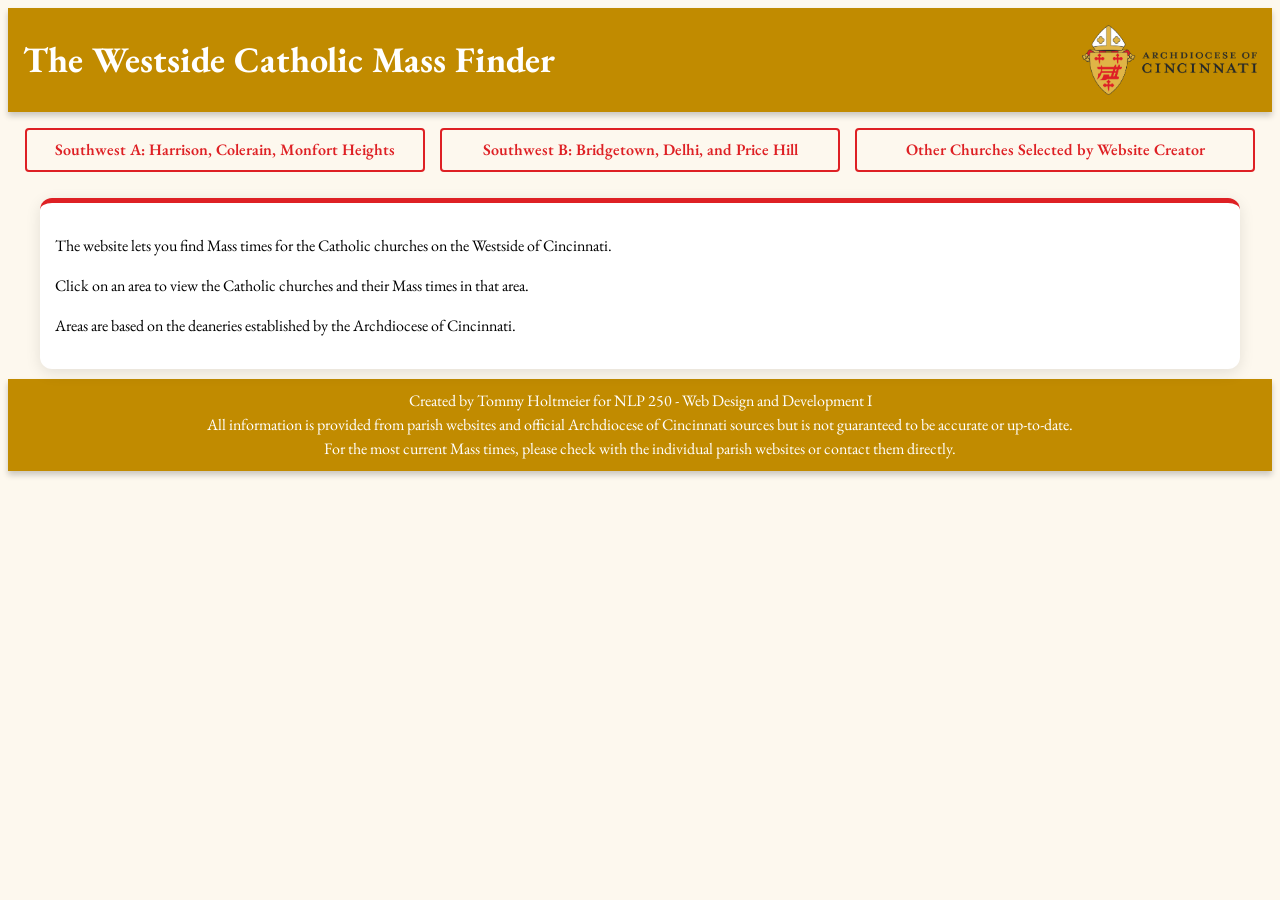
<file: index.html>
<!doctype html>
<html>
	<head>
		<title>Home Page</title>
        <link rel="stylesheet" href="style.css" />
        <style>
            @import url('https://fonts.googleapis.com/css2?family=EB+Garamond:ital,wght@0,400..800;1,400..800&display=swap');
        </style>
	</head>
	<body>
		<header>
            <h1 class="page_title">The Westside Catholic Mass Finder</h1>
            <img class="logo" src="images/archdioceselogo.png" alt="Archdiocese of Cincinnati Logo" width="175px"/>
        </header>
        <div class="container">
            <nav>
                <ul>
                    <li><a href="southwesta.html">Southwest A: Harrison, Colerain, Monfort Heights</a></li>
                    <li><a href="southwestb.html">Southwest B: Bridgetown, Delhi, and Price Hill</a></li>
                    <li><a href="bonus.html">Other Churches Selected by Website Creator</a></li>
                </ul>
            </nav>
            <section>
                <p>The website lets you find Mass times for the Catholic churches on the Westside of Cincinnati.</p>
                <p>Click on an area to view the Catholic churches and their Mass times in that area.</p>
                <p>Areas are based on the deaneries established by the Archdiocese of Cincinnati.</p>
            </section>
        </div>
        <footer>
            <p>Created by Tommy Holtmeier for NLP 250 - Web Design and Development I</p>
            <p>All information is provided from parish websites and official Archdiocese of Cincinnati sources but is not guaranteed to be accurate or up-to-date.</p>
            <p>For the most current Mass times, please check with the individual parish websites or contact them directly.</p>
        </footer>
	</body>
</html>
</file>
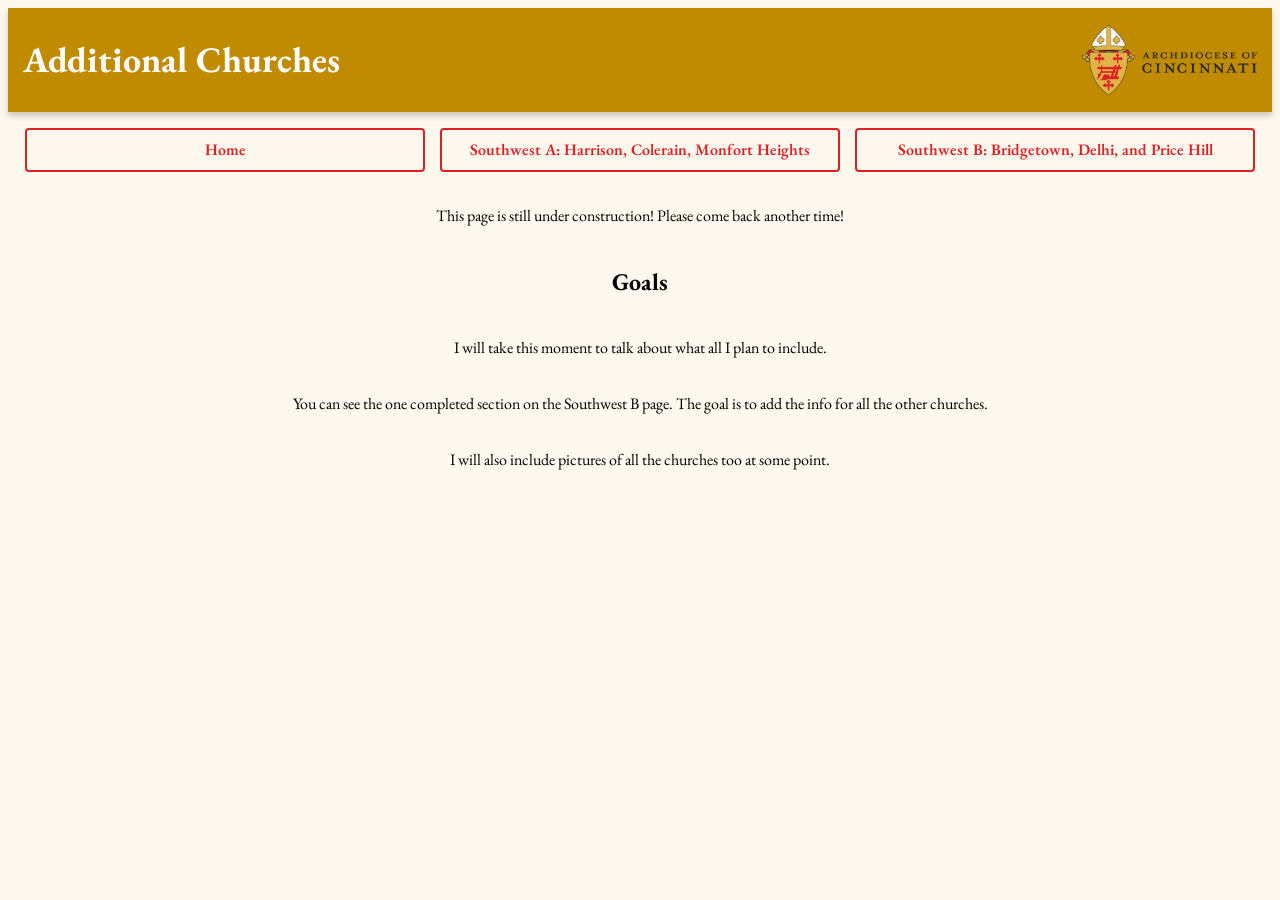
<file: bonus.html>
<!DOCTYPE html>
<html>
    <head>
        <title>Additional Churches</title>
        <link rel="stylesheet" href="style.css" />
        <style>
            @import url('https://fonts.googleapis.com/css2?family=EB+Garamond:ital,wght@0,400..800;1,400..800&display=swap');
        </style>
    </head>
    <body>
        <header>
            <h1 class="page_title">Additional Churches</h1>
            <img class="logo" src="images/archdioceselogo.png" alt="Archdiocese of Cincinnati Logo" width="175px"/>
        </header>
        <div class="container">
            <nav>
            <ul>
                <li><a href="index.html">Home</a></li>
                <li><a href="southwesta.html">Southwest A: Harrison, Colerain, Monfort Heights</a></li>
                <li><a href="southwestb.html">Southwest B: Bridgetown, Delhi, and Price Hill</a></li>
            </ul>
            </nav>
            <p>This page is still under construction! Please come back another time!</p>
            <h2>Goals</h2>
            <p>I will take this moment to talk about what all I plan to include.</p>
            <p>You can see the one completed section on the Southwest B page. The goal is to add the info for all the other churches.</p>
            <p>I will also include pictures of all the churches too at some point.</p>
        </div>
    </body>
</html>
</file>
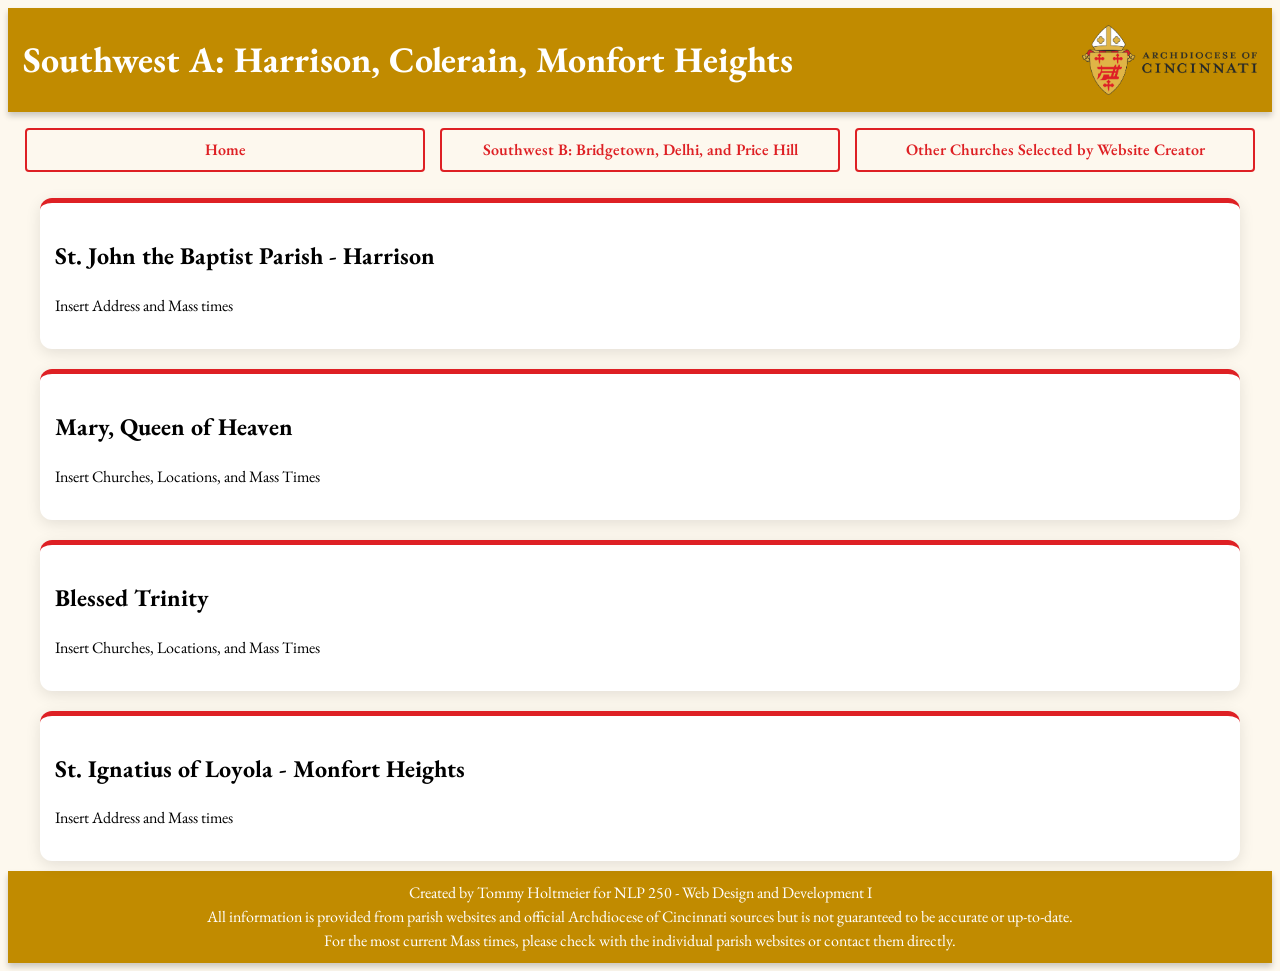
<file: southwesta.html>
<!DOCTYPE html>
<html>
    <head>
        <title>Southwest A</title>
        <link rel="stylesheet" href="style.css" />
        <style>
            @import url('https://fonts.googleapis.com/css2?family=EB+Garamond:ital,wght@0,400..800;1,400..800&display=swap');
        </style>
    </head>
    <body>
        <header>
            <h1 class="page_title">Southwest A: Harrison, Colerain, Monfort Heights</h1>
            <img class="logo" src="images/archdioceselogo.png" alt="Archdiocese of Cincinnati Logo" width="175px"/>
        </header>
        <div class="container">
            <nav>
            <ul>
                <li><a href="index.html">Home</a></li>
                <li><a href="southwestb.html">Southwest B: Bridgetown, Delhi, and Price Hill</a></li>
                <li><a href="bonus.html">Other Churches Selected by Website Creator</a></li>    
            </ul>
            </nav>
            <section>
                <h2>St. John the Baptist Parish - Harrison</h2>
                <p>Insert Address and Mass times</p>
            </section>
            <section>
                <h2>Mary, Queen of Heaven</h2>
                <p>Insert Churches, Locations, and Mass Times</p>
            </section>
            <section>
                <h2>Blessed Trinity</h2>
                <p>Insert Churches, Locations, and Mass Times</p>
            </section>
            <section>
                <h2>St. Ignatius of Loyola - Monfort Heights</h2>
                <p>Insert Address and Mass times</p>
            </section>
        </div>
        <footer>
            <p>Created by Tommy Holtmeier for NLP 250 - Web Design and Development I</p>
            <p>All information is provided from parish websites and official Archdiocese of Cincinnati sources but is not guaranteed to be accurate or up-to-date.</p>
            <p>For the most current Mass times, please check with the individual parish websites or contact them directly.</p>
        </footer>
    </body>
</html>
</file>
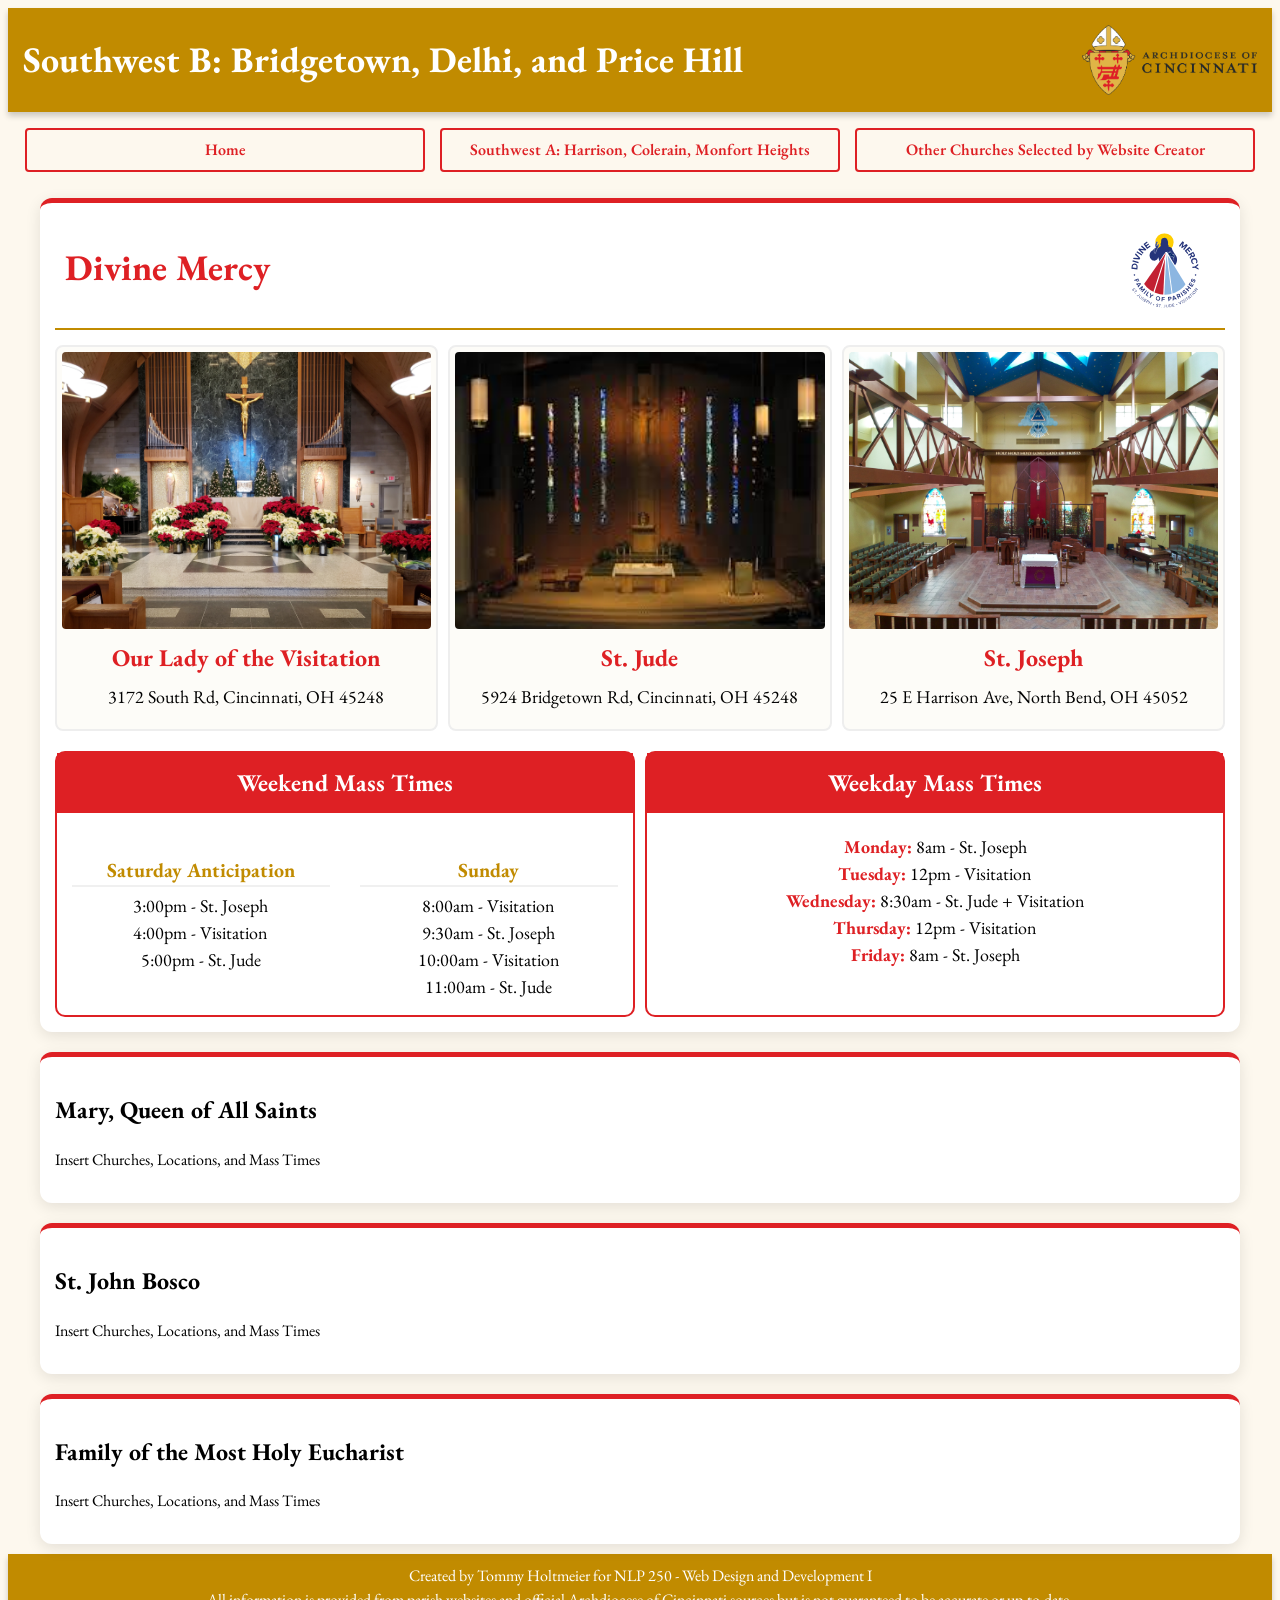
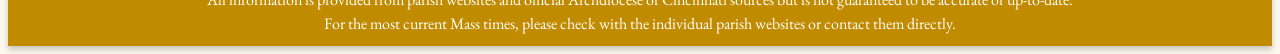
<file: southwestb.html>
<!DOCTYPE html>
<html>
    <head>
        <title>Southwest B</title>
        <link rel="stylesheet" href="style.css" />
        <style>
            @import url('https://fonts.googleapis.com/css2?family=EB+Garamond:ital,wght@0,400..800;1,400..800&display=swap');
        </style>
    </head>
    <body>
        <header>
            <h1 class="page_title">Southwest B: Bridgetown, Delhi, and Price Hill</h1>
            <img class="logo" src="images/archdioceselogo.png" alt="Archdiocese of Cincinnati Logo" width="175px"/>
        </header>
        <div class="container">
            <nav>
                <ul>
                    <li><a href="index.html">Home</a></li>
                    <li><a href="southwesta.html">Southwest A: Harrison, Colerain, Monfort Heights</a></li>
                    <li><a href="bonus.html">Other Churches Selected by Website Creator</a></li>
                </ul>
            </nav>
        
            <section>
                <div class="church-head">
                    <h2>Divine Mercy</h2>
                    <img src="images/divine-mercy-family-logo.svg" alt="Divine Mercy Family Logo">
                </div>
                <div class="churches">                    
                    <div class="church-card">
                        <img src="images/visi.jpg" alt="Our Lady of the Visitation altar" width="300px">
                        <h3>Our Lady of the Visitation</h3>
                        <p>3172 South Rd, Cincinnati, OH 45248<p>
                    </div>
                    <div class="church-card">
                        <img src="images/jude.jpg" alt="St. Jude altar" width="300px">
                        <h3>St. Jude</h3>
                        <p>5924 Bridgetown Rd, Cincinnati, OH 45248</p>
                    </div>
                    <div class="church-card">
                        <img src="images/joseph.jpg" alt="St. Joseph altar" width="300px">
                        <h3>St. Joseph</h3>
                        <p>25 E Harrison Ave, North Bend, OH 45052</p>
                    </div>
                </div>

                <div class="mass-schedule">
                    <div class="weekend">
                        <h3>Weekend Mass Times</h3>
                        <div class="weekend-day-list">
                            <h4>Saturday Anticipation</h4>
                                <ul>
                                    <li>3:00pm - St. Joseph</li>
                                    <li>4:00pm - Visitation</li>
                                    <li>5:00pm - St. Jude</li>
                                </ul>
                        </div>
                        <div class="weekend-day-list">
                            <h4>Sunday</h4>
                                <ul>
                                    <li>8:00am - Visitation</li>
                                    <li>9:30am - St. Joseph</li>
                                    <li>10:00am - Visitation</li>
                                    <li>11:00am - St. Jude</li>
                                </ul>
                        </div>
                    </div>
                    <div class="weekday">
                         <h3>Weekday Mass Times</h3>
                            <ul>
                                <li><strong>Monday:</strong> 8am - St. Joseph</li>
                                <li><strong>Tuesday:</strong> 12pm - Visitation</li>
                                <li><strong>Wednesday:</strong> 8:30am - St. Jude + Visitation</li>
                                <li><strong>Thursday:</strong> 12pm - Visitation</li>
                                <li><strong>Friday:</strong> 8am - St. Joseph</li>
                            </ul>
                        </div>
                    </div>
            </section>
           
            <section>
                <h2>Mary, Queen of All Saints</h2>
                <p>Insert Churches, Locations, and Mass Times</p>
            </section>
            <section>
                <h2>St. John Bosco</h2>
                <p>Insert Churches, Locations, and Mass Times</p>
            </section>
            <section>
                <h2>Family of the Most Holy Eucharist</h2>
                <p>Insert Churches, Locations, and Mass Times</p>
            </section>
        </div>
        <footer>
            <p>Created by Tommy Holtmeier for NLP 250 - Web Design and Development I</p>
            <p>All information is provided from parish websites and official Archdiocese of Cincinnati sources but is not guaranteed to be accurate or up-to-date.</p>
            <p>For the most current Mass times, please check with the individual parish websites or contact them directly.</p>
        </footer>
    </body>
</html>
</file>
<file: style.css>
* {
	box-sizing: border-box;
}

body {
    font-family: 'EB Garamond', serif;
    line-height: 1.5;
    background-color: #fdf8ee;
    color: black;
}

header {
    position: sticky;
    top: 0;
    display: flex;
    justify-content: space-between;
    align-items: center;
    background-color: #c18b00;
    color: white;
    text-align: center;
    line-height: 1;
    padding: 10px 5px;
    box-shadow: 0 4px 6px rgba(0,0,0,0.2);
}

.container {
    display: flex;
    flex-direction: column;
    align-items: center;
}

.page_title{
    margin-left: 10px;
    font-size: 36px;
}

.logo{
    margin-right: 10px;
}

nav ul {
    list-style: none;
    display: flex;
    flex-direction: row;
    justify-content: center;
    align-items: center;
    padding: 0;
    margin-top: 16px;
    gap: 15px; 
}

nav a {
    text-decoration: none;
    color: #de2024;
    font-weight: 600;
    padding: 8px;
    width: 400px;
    border: 2px solid #de2024;
    border-radius: 4px;
    display: flex;
    align-items: center;
    justify-content: center;
}

nav a:hover {
    background-color: #de2024;
    color: white;
}

section {
    background-color: white;
    margin: 10px;
    padding: 15px;
    border-radius: 12px;
    border-top: 5px solid #de2024;
    box-shadow: 0 4px 15px rgba(0,0,0,0.1);
    width: 95%;
}

.church-head {
    display: flex;
    justify-content: space-between;
    align-items: center;
    gap: 20px;
    margin-bottom: 15px;
    border-bottom: 2px solid #c18b00;
    padding-bottom: 10px;
}

.church-head img {
    height: 100px;
    margin-right: 10px;
}

.church-head h2 {
    color: #de2024;
    margin-left: 10px;
    font-size: 36px;
    line-height: 1;
}

.churches {
    display: flex;
    flex-wrap: wrap;
    justify-content: center;
    gap: 10px;
    margin-bottom: 20px;
}

.church-card {
    flex: 1;
    text-align: center;
    background: #fdfcf8;
    padding: 5px;
    border-radius: 8px;
    border: 2px solid #eee;
}

.church-card img {
    width: 100%;
    max-height: 400px;
    border-radius: 4px;
    margin-bottom: 5px;
}

.church-card h3 {
    color: #de2024;
    font-size: 24px;
    line-height: 1;
    margin: 5px 0 5px 0;
}

.church-card p{
    font-size: 18px;
    line-height: 1;
}

.mass-schedule {
    display: flex;
    flex-wrap: wrap;
    justify-content: center;
    gap: 10px;
}

.weekend, .weekday {
    flex: 1;
    min-width: 300px;
    border: 2px solid #de2024;
    border-radius: 10px;
    background: white;
    text-align: center;
}

.weekend h3, .weekday h3 {
    width: 100%;
    background-color: #de2024;
    color: white;
    margin: 0;
    padding: 12px;
    text-align: center;
    font-size: 24px;
}

.weekend-day-list {
    flex: 1;
    padding: 15px;
}

.weekend {
    display: flex;
    flex-wrap: wrap;
    align-content: flex-start;
}

.weekend-day-list h4 {
    color: #c18b00;
    font-size: 20px;
    margin-bottom: 5px;
    border-bottom: 2px solid #f0f0f0;
    text-align: center;
}

.mass-schedule ul {
    list-style: none;
    padding: 20px 10px;
    margin: 0;
}

.weekend-day-list ul {
    padding: 0;
    font-size: 18px;
}

.mass-schedule li {
    padding: 0;
    font-size: 18px;
}

.mass-schedule li strong {
    color: #de2024;
}

footer {
    background-color: #c18b00;
    color: white;
    text-align: center;
    padding: 10px 5px;
    box-shadow: 0 4px 6px rgba(0,0,0,0.2);
}

footer p{
    margin: 0;
}
</file>
